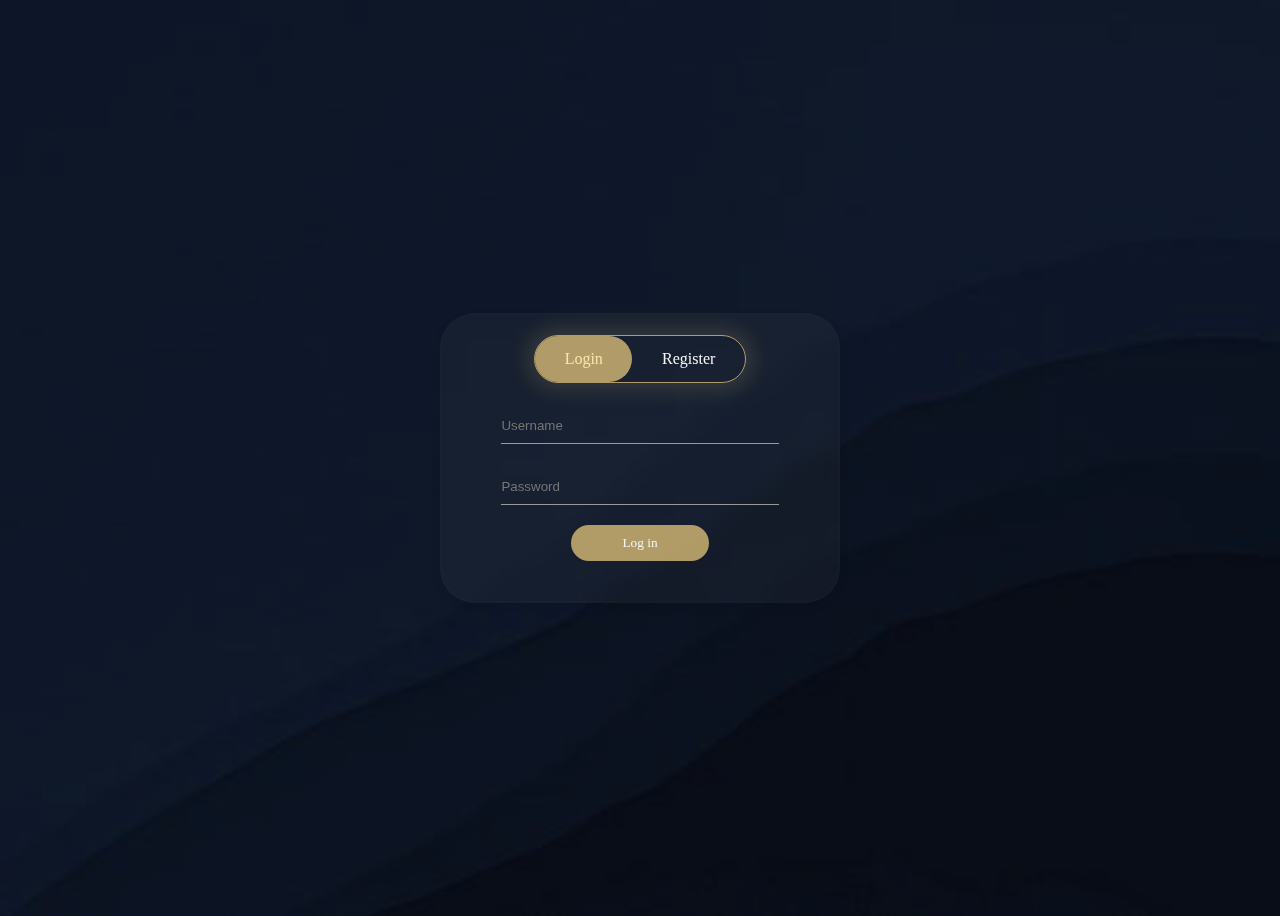
<file: pages/login.html>
<!DOCTYPE html>
<html lang="en">

<head>
    <meta charset="UTF-8">
    <meta name="viewport" content="width=device-width, initial-scale=1.0">
    <link rel="stylesheet" href="/static/style.css">
    <title>Forum</title>
</head>

<body>
    <div id="form">
        <div id="button-container">
            <input type="radio" id="loginBtn" name="btn" value="login" checked>
            <label for="loginBtn">Login</label>
            <input type="radio" id="registerBtn" name="btn" value="register">
            <label for="registerBtn">Register</label>
        </div>
        <form id="loginField" class="input-group" action="/login" method="post">
            <div id="loginError" class="error-message"></div>
            <input type="text" class="input-field" placeholder="Username" name="username" required>
            <input type="password" class="input-field" placeholder="Password" name="password" required>
            <button type="submit" class="submit-btn">Log in</button>
        </form>
        <form id="registerField" style="display: none;" class="input-group" action="/signup" method="post">
            <div id="registerError" class="error-message"></div>
            <input type="text" class="input-field" placeholder="Username" name="username" required>
            <input type="email" class="input-field" placeholder="Email" name="email" required>
            <input type="password" class="input-field" placeholder="Password" name="password" required>
            <input type="password" class="input-field" placeholder="Confirm Password" name="confirmPassword" required>
            <button type="submit" class="submit-btn">Register</button>
        </form>
    </div>
    <script src="/static/script.js"></script>
</body>

</html>
</file>
<file: static/style.css>
body {
    height: 100vh;
    background: linear-gradient(to bottom right, rgba(0, 0, 0, 0.4), rgba(0, 0, 0, 0.4)), url('/static/images/background.jpg');
    background-position: center;
    background-size: cover;
    display: flex;
    justify-content: center;
    align-items: center;
}

#form {
    display: flex;
    flex-direction: column;
    width: 50%;
    max-width: 400px;
    align-items: center;
    padding: 0;
    background-color: rgba(255, 255, 255, 0.034);
    backdrop-filter: blur(10px);
    -webkit-backdrop-filter: blur(10px);
    border: 2px solid rgba(255, 255, 255, 0.012);
    box-shadow: 0 4px 8px rgba(0, 0, 0, 0.1);
    border-radius: 35px;
}

#loginField,
#registerField {
    font-family: Georgia, 'Times New Roman', Times, serif;
    gap: 15px;
    width: 70%;
    display: flex;
    flex-direction: column;
    align-items: center;
    margin-bottom: 10%;
}

#button-container {
    display: flex;
    color: whitesmoke;
    margin: 5%;
    height: var(--height);
    display: grid;
    grid-auto-flow: column;
    box-shadow: 0 0 20px 9px #ffdb861f;
    border-radius: 30px;
    position: relative;
    border: var(--border) solid #ffdb86aa;
}

.input-field {
    width: 100%;
    padding: 10px 0;
    margin: 5px 0;
    border: 0;
    border-bottom: 1px solid #999;
    outline: none;
    background: transparent;
    color: #fff;
}

*,
*:after,
*:before {
    box-sizing: border-box;
}

:root {
    --radius: 8px;
    --border: 1px;
    --height: 48px;
    --speed: 0.25s;
}

#button-container>input,
.sr-only {
    position: absolute;
    width: 1px;
    height: 1px;
    padding: 0;
    margin: -1px;
    overflow: hidden;
    clip: rect(0, 0, 0, 0);
    white-space: nowrap;
    border-width: 0;
}

#button-container:has(:checked:nth-of-type(1)) {
    --active: --choice-1;
}

#button-container:has(:checked:nth-of-type(2)) {
    --active: --choice-2;
}

#button-container :checked+label {
    --highlight: 1;
}

#button-container label {
    padding: 0 clamp(0.5rem, 2vw + 0.25rem, 2rem);
    cursor: pointer;
    text-align: center;
    height: 100%;
    display: grid;
    background-color: ff;
    border-radius: 30px;
    place-items: center;
    color: hsl(0, 0%, 100% / calc(0.5 + var(--highlight, 0)));
    transition: background, color var(--speed) var(--ease, ease);
    font-family: Georgia, 'Times New Roman', Times, serif;
}

input:not(:checked)+label:hover {
    --highlight: 0.35;
    font-weight: bolder;
}


#button-container::after {
    color: whitesmoke;
    pointer-events: none;
    content: "";
    background: #ffdb86aa;
    ;
    position: absolute;
    border-radius: 30px;
    /* mix-blend-mode: difference; */
    transition: inset, outline-color;
    transition-duration: var(--speed);
    transition-timing-function: var(--ease, ease);

    outline: 2px solid transparent;
    anchor-default: var(--active, --choice-1);
    inset: 0 anchor(var(--active) right) 0 anchor(var(--active) left);
}

#button-container:has(:focus-visible)::after {

    outline-color: rgb(0, 0, 0);
}

#button-container label:nth-of-type(1) {
    anchor-name: --choice-1;
}

#button-container label:nth-of-type(2) {
    anchor-name: --choice-2;
}

#registerField button {
    color: whitesmoke;
    width: 50%;
    padding: 10px 30px;
    cursor: pointer;
    display: block;
    background: #ffdb86aa;
    border: 0;
    outline: none;
    border-radius: 30px;
    font-family: Georgia, 'Times New Roman', Times, serif;
}

#loginField button {
    color: whitesmoke;
    width: 50%;
    padding: 10px 30px;
    cursor: pointer;
    display: block;
    background: #ffdb86aa;
    border: 0;
    outline: none;
    border-radius: 30px;
    font-family: Georgia, 'Times New Roman', Times, serif;
}

#registerField button:hover,
#loginField button:hover {
    background: transparent;
    color: #ffdb86aa;
    border: 1px;
    border-color: #ffdb86aa;
    transition: .3s;
}

#registerField button,
#loginField button {
    color: whitesmoke;
    width: 50%;
    padding: 10px 30px;
    cursor: pointer;
    display: block;
    background: #ffdb86aa;
    border: 0;
    outline: none;
    border-radius: 30px;
    font-family: Georgia, 'Times New Roman', Times, serif;
    position: relative;
    overflow: hidden;
    transition: background 0.3s ease, color 0.3s ease;
}

#registerField button:hover,
#loginField button:hover {
    background: transparent;
    color: #ffdb86aa;
}

#registerField button:hover::after,
#loginField button:hover::after {
    content: '';
    position: absolute;
    top: 0;
    left: 0;
    width: 100%;
    height: 100%;
    border: 2px solid #ffdb86aa;
    border-radius: 30px;
    animation: borderAnimation 1s infinite;
    pointer-events: none;
}

@keyframes borderAnimation {
    0% {
        clip-path: polygon(0% 0%, 100% 0%, 100% 0%, 0% 0%);
    }

    25% {
        clip-path: polygon(0% 0%, 100% 0%, 100% 100%, 0% 0%);
    }

    50% {
        clip-path: polygon(0% 0%, 100% 0%, 100% 100%, 0% 100%);
    }

    75% {
        clip-path: polygon(0% 0%, 100% 0%, 100% 100%, 0% 100%);
    }

    100% {
        clip-path: polygon(0% 0%, 100% 0%, 100% 100%, 0% 0%);
    }
}

.error-message {
    color: red;
    margin-bottom: 10px;
    display: none;
}
</file>
